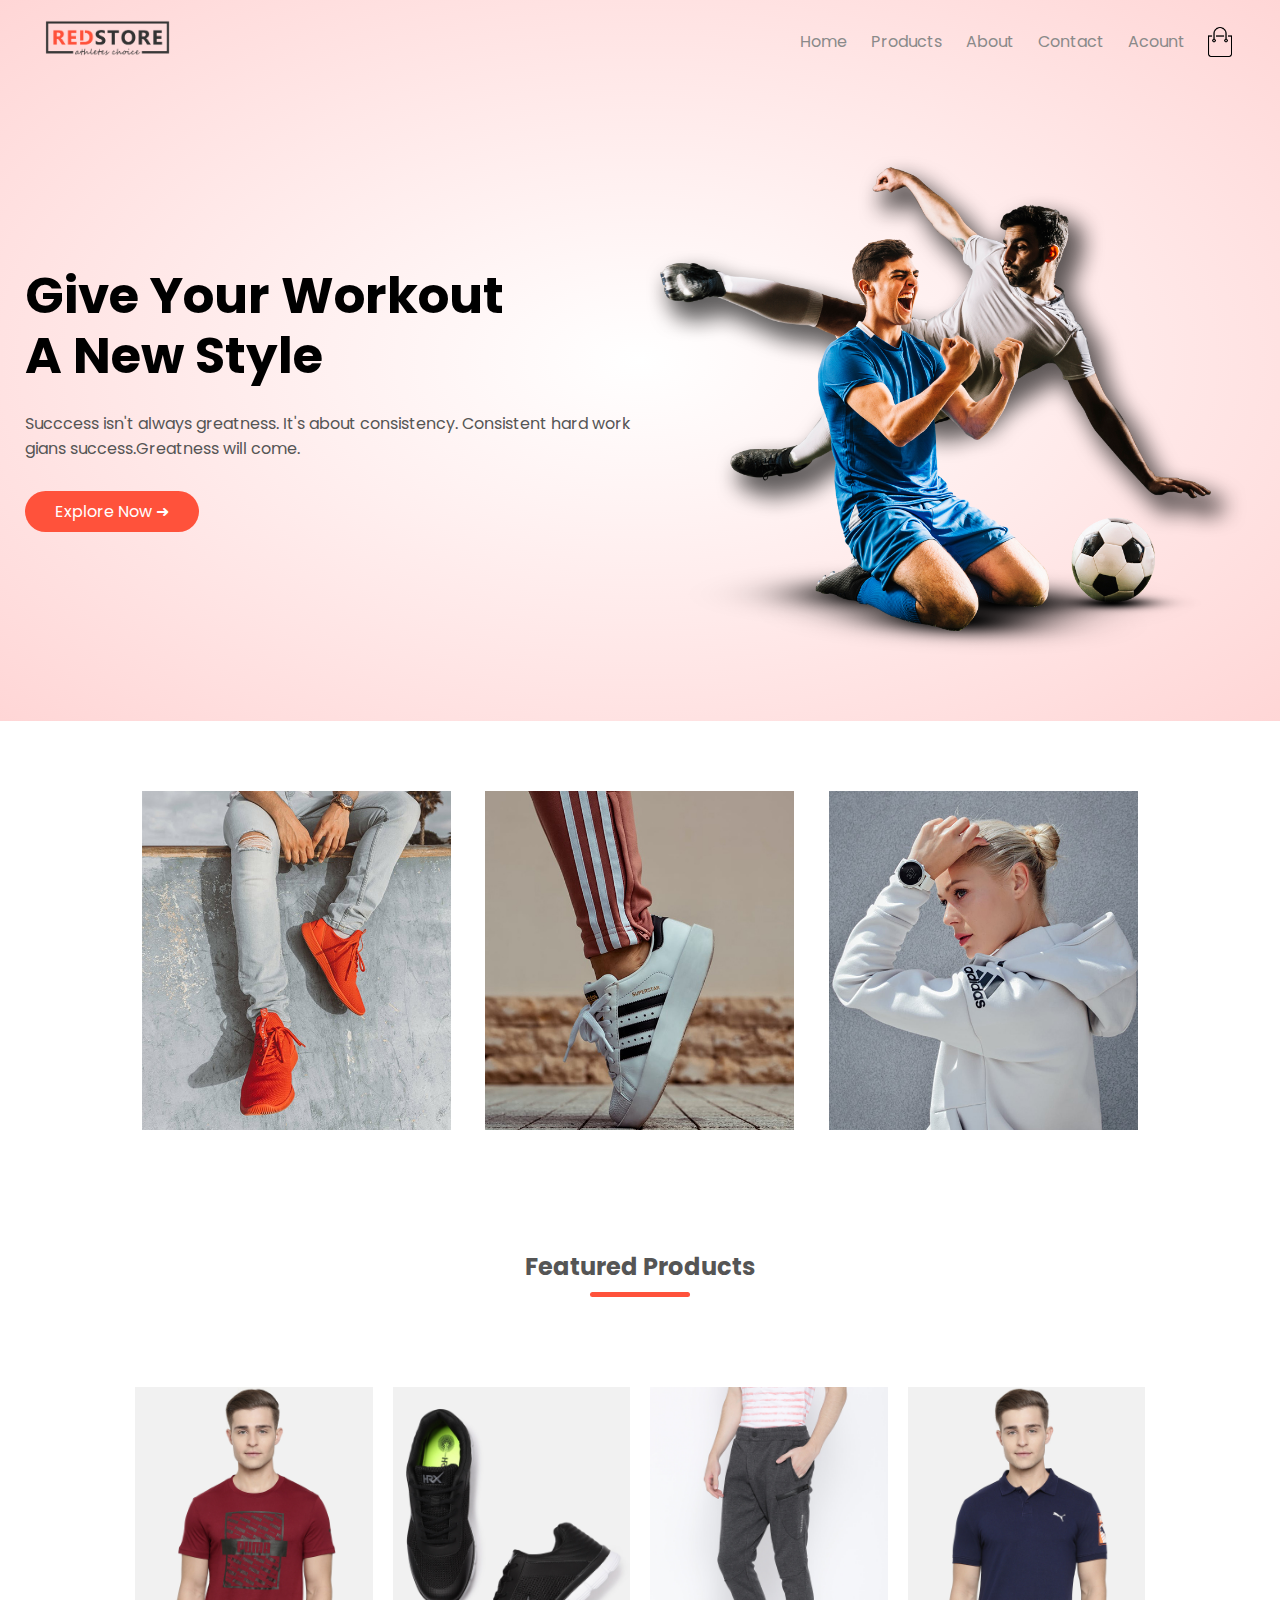
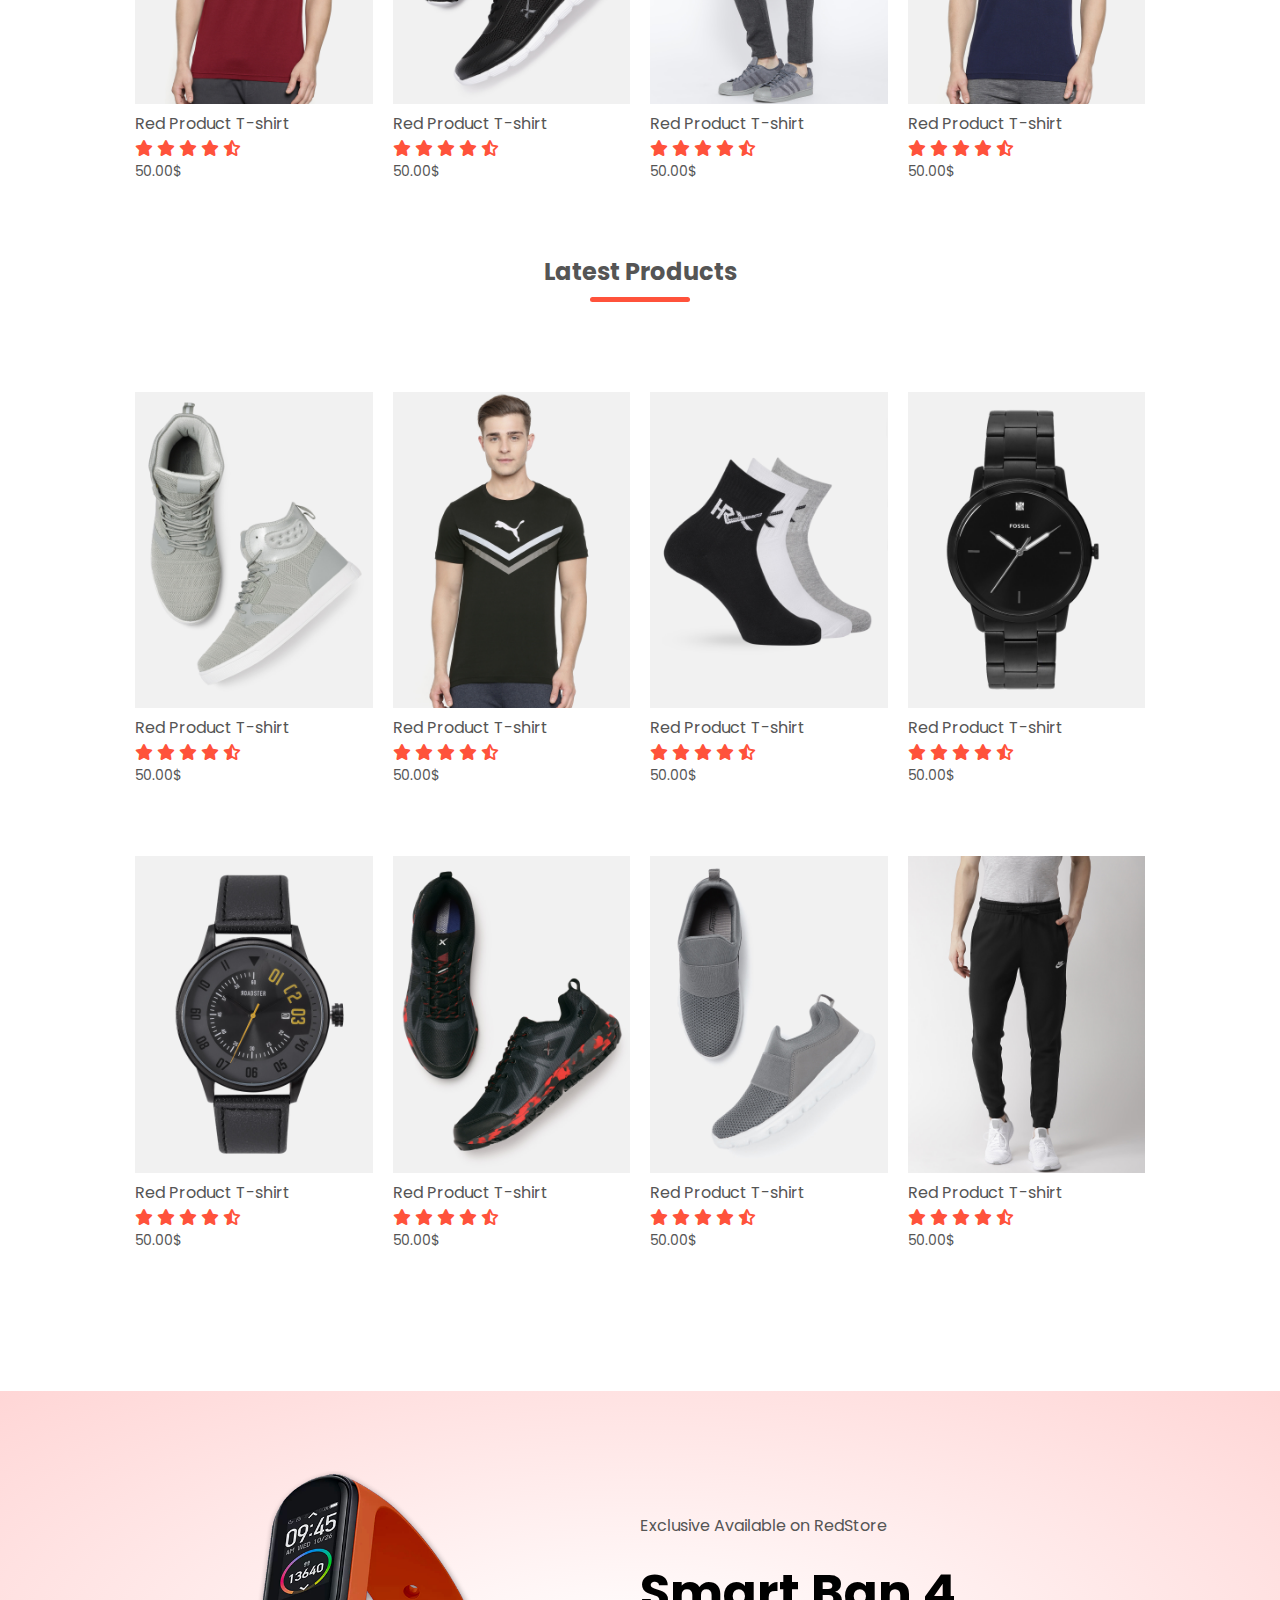
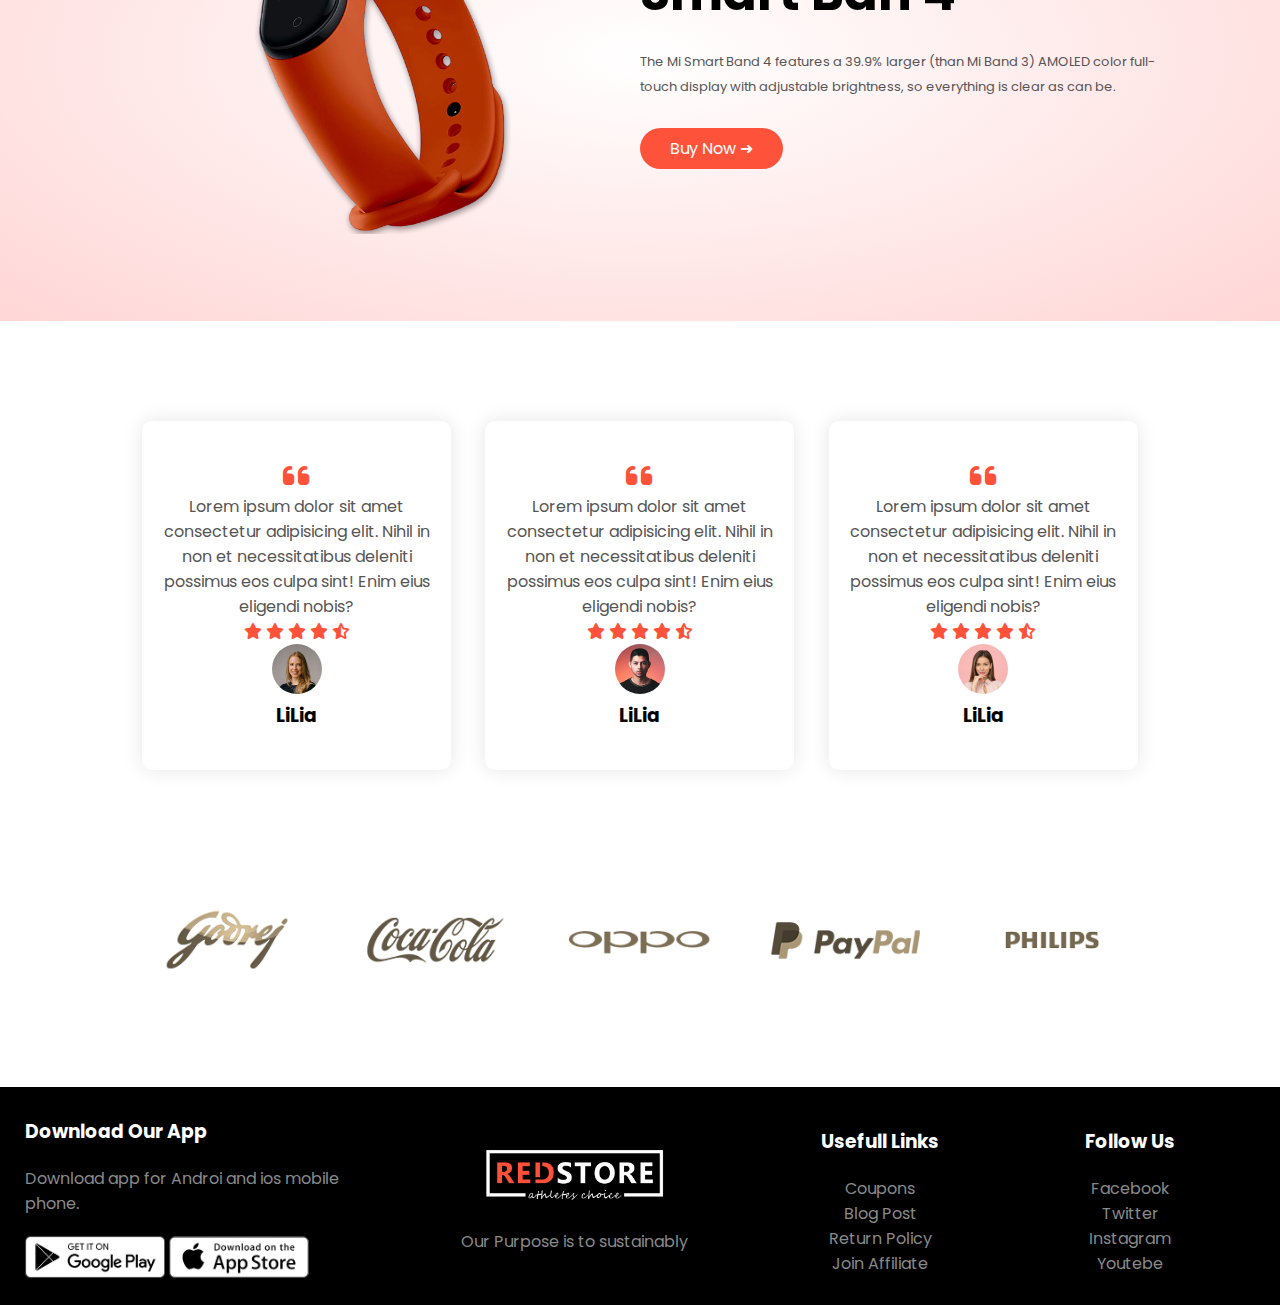
<file: index.html>
<!DOCTYPE html>
<html lang="en">
<head>
    <meta charset="UTF-8">
    <meta http-equiv="X-UA-Compatible" content="IE=edge">
    <meta name="viewport" content="width=device-width, initial-scale=1.0">
    <link rel="stylesheet" href="styles.css">
    <link rel="preconnect" href="https://fonts.googleapis.com">
<link rel="preconnect" href="https://fonts.gstatic.com" crossorigin>
<link href="https://fonts.googleapis.com/css2?family=Dosis:wght@300&family=Montserrat:ital,wght@0,400;0,500;1,300&family=Poppins:ital,wght@0,400;0,500;0,700;1,300;1,600&display=swap" rel="stylesheet">
<link rel="stylesheet" href="https://cdnjs.cloudflare.com/ajax/libs/font-awesome/6.2.0/css/all.min.css">
    <title>Store</title>
</head>
<body>
    <!-- header -->
    <div class="header">
    <div class="container">
        <div class="navbar">
            <div class="logo">
                <img src="./images/logo.png" width="125px">
            </div>
            <nav>
                <ul>
                    <li><a href="">Home</a></li>
                    <li><a href="">Products</a></li>
                    <li><a href="">About</a></li>
                    <li><a href="">Contact</a></li>
                    <li><a href="">Acount</a></li>
                </ul>
            </nav>
            <img src="./images/cart.png" width="30px" height="30px">
        </div>
        <div class="row">
            <div class="col-2">
                <h1>Give Your Workout <br>A New Style</h1>
                <p>Succcess isn't always greatness. It's about consistency. Consistent hard work gians success.Greatness will come.</p>
                <a href="" class="btn">Explore Now &#10140;</a>
            </div>
            <div class="col-2">
                <img src="./images/image1.png" alt="">
            </div>
        </div>
    </div>
</div>
<!-- Featured categories  -->
<div class="categories">
    <div class="small-container">
        <div class="row">
            <div class="col-3">
                <img src="./images/category-1.jpg" alt="">
            </div>
            <div class="col-3">
                <img src="./images/category-2.jpg" alt="">
            </div>
            <div class="col-3">
                <img src="./images/category-3.jpg" alt="">
            </div>
        </div>
    </div>
</div>
<!-- Featured products  -->
<div class="small-container">
    <h2 class="title">Featured Products</h2>
    <div class="row">
        <div class="col-4">
            <img src="./images/product-1.jpg" >
            <h4>Red Product T-shirt</h4>
            <div class="rating">
                <i class="fa-solid fa-star"></i>
                <i class="fa-solid fa-star"></i>
                <i class="fa-solid fa-star"></i>
                <i class="fa-solid fa-star"></i>
                <i class="fa-solid fa-star-half-stroke"></i>
            </div>
            <p>50.00$</p>
        </div>
        <div class="col-4">
            <img src="./images/product-2.jpg" >
            <h4>Red Product T-shirt</h4>
            <div class="rating">
                <i class="fa-solid fa-star"></i>
                <i class="fa-solid fa-star"></i>
                <i class="fa-solid fa-star"></i>
                <i class="fa-solid fa-star"></i>
                <i class="fa-solid fa-star-half-stroke"></i>
            </div>
            <p>50.00$</p>
        </div>
        <div class="col-4">
            <img src="./images/product-3.jpg" >
            <h4>Red Product T-shirt</h4>
            <div class="rating">
                <i class="fa-solid fa-star"></i>
                <i class="fa-solid fa-star"></i>
                <i class="fa-solid fa-star"></i>
                <i class="fa-solid fa-star"></i>
                <i class="fa-solid fa-star-half-stroke"></i>
            </div>
            <p>50.00$</p>
        </div>
        <div class="col-4">
            <img src="./images/product-4.jpg" >
            <h4>Red Product T-shirt</h4>
            <div class="rating">
                <i class="fa-solid fa-star"></i>
                <i class="fa-solid fa-star"></i>
                <i class="fa-solid fa-star"></i>
                <i class="fa-solid fa-star"></i>
                <i class="fa-solid fa-star-half-stroke"></i>
            </div>
            <p>50.00$</p>
        </div>
    </div>
    <h2 class="title">Latest Products</h2>
    <div class="row">
        <div class="col-4">
            <img src="./images/product-5.jpg" >
            <h4>Red Product T-shirt</h4>
            <div class="rating">
                <i class="fa-solid fa-star"></i>
                <i class="fa-solid fa-star"></i>
                <i class="fa-solid fa-star"></i>
                <i class="fa-solid fa-star"></i>
                <i class="fa-solid fa-star-half-stroke"></i>
            </div>
            <p>50.00$</p>
        </div>
        <div class="col-4">
            <img src="./images/product-6.jpg" >
            <h4>Red Product T-shirt</h4>
            <div class="rating">
                <i class="fa-solid fa-star"></i>
                <i class="fa-solid fa-star"></i>
                <i class="fa-solid fa-star"></i>
                <i class="fa-solid fa-star"></i>
                <i class="fa-solid fa-star-half-stroke"></i>
            </div>
            <p>50.00$</p>
        </div>
        <div class="col-4">
            <img src="./images/product-7.jpg" >
            <h4>Red Product T-shirt</h4>
            <div class="rating">
                <i class="fa-solid fa-star"></i>
                <i class="fa-solid fa-star"></i>
                <i class="fa-solid fa-star"></i>
                <i class="fa-solid fa-star"></i>
                <i class="fa-solid fa-star-half-stroke"></i>
            </div>
            <p>50.00$</p>
        </div>
        <div class="col-4">
            <img src="./images/product-8.jpg" >
            <h4>Red Product T-shirt</h4>
            <div class="rating">
                <i class="fa-solid fa-star"></i>
                <i class="fa-solid fa-star"></i>
                <i class="fa-solid fa-star"></i>
                <i class="fa-solid fa-star"></i>
                <i class="fa-solid fa-star-half-stroke"></i>
            </div>
            <p>50.00$</p>
        </div>
    </div>
    <div class="row">
        <div class="col-4">
            <img src="../images/product-9.jpg" >
            <h4>Red Product T-shirt</h4>
            <div class="rating">
                <i class="fa-solid fa-star"></i>
                <i class="fa-solid fa-star"></i>
                <i class="fa-solid fa-star"></i>
                <i class="fa-solid fa-star"></i>
                <i class="fa-solid fa-star-half-stroke"></i>
            </div>
            <p>50.00$</p>
        </div>
        <div class="col-4">
            <img src="../images/product-10.jpg" >
            <h4>Red Product T-shirt</h4>
            <div class="rating">
                <i class="fa-solid fa-star"></i>
                <i class="fa-solid fa-star"></i>
                <i class="fa-solid fa-star"></i>
                <i class="fa-solid fa-star"></i>
                <i class="fa-solid fa-star-half-stroke"></i>
            </div>
            <p>50.00$</p>
        </div>
        <div class="col-4">
            <img src="../images/product-11.jpg" >
            <h4>Red Product T-shirt</h4>
            <div class="rating">
                <i class="fa-solid fa-star"></i>
                <i class="fa-solid fa-star"></i>
                <i class="fa-solid fa-star"></i>
                <i class="fa-solid fa-star"></i>
                <i class="fa-solid fa-star-half-stroke"></i>
            </div>
            <p>50.00$</p>
        </div>
        <div class="col-4">
            <img src="../images/product-12.jpg" >
            <h4>Red Product T-shirt</h4>
            <div class="rating">
                <i class="fa-solid fa-star"></i>
                <i class="fa-solid fa-star"></i>
                <i class="fa-solid fa-star"></i>
                <i class="fa-solid fa-star"></i>
                <i class="fa-solid fa-star-half-stroke"></i>
            </div>
            <p>50.00$</p>
        </div>
    </div>
</div>
<!-- Offer -->
<div class="offer">
    <div class="small-container">
        <div class="row">
            <div class="col-2">
                <img src="./images/exclusive.png" class="offer-img">
            </div>
            <div class="col-2">
                <p>Exclusive Available on RedStore</p>
                <h1>Smart Ban 4</h1>
                <small>
                The Mi Smart Band 4 features a 39.9% larger (than Mi Band 3) AMOLED color full-touch display with adjustable brightness, so everything is clear as can be.

                </small>
                <a href="" class="btn">Buy Now &#10140;</a>
            </div>
           
    </div>
</div>
</div>
<!-- testimonial -->
<div class="testimonial">
    <div class="small-container">
        <div class="row">
            <div class="col-3">
                <i class="fa fa-quote-left"></i>
                <p>Lorem ipsum dolor sit amet consectetur adipisicing elit. Nihil in non et necessitatibus deleniti possimus eos culpa sint! Enim eius eligendi nobis?</p>
                <div class="rating">
                    <i class="fa-solid fa-star"></i>
                    <i class="fa-solid fa-star"></i>
                    <i class="fa-solid fa-star"></i>
                    <i class="fa-solid fa-star"></i>
                    <i class="fa-solid fa-star-half-stroke"></i>
                </div>
                <img src="./images/user-1.png" alt="">
                <h3>LiLia</h3>

            </div>
            <div class="col-3">
                <i class="fa fa-quote-left"></i>
                <p>Lorem ipsum dolor sit amet consectetur adipisicing elit. Nihil in non et necessitatibus deleniti possimus eos culpa sint! Enim eius eligendi nobis?</p>
                <div class="rating">
                    <i class="fa-solid fa-star"></i>
                    <i class="fa-solid fa-star"></i>
                    <i class="fa-solid fa-star"></i>
                    <i class="fa-solid fa-star"></i>
                    <i class="fa-solid fa-star-half-stroke"></i>
                </div>
                <img src="./images/user-2.png" alt="">
                <h3>LiLia</h3>

            </div>
            <div class="col-3">
                <i class="fa fa-quote-left"></i>
                <p>Lorem ipsum dolor sit amet consectetur adipisicing elit. Nihil in non et necessitatibus deleniti possimus eos culpa sint! Enim eius eligendi nobis?</p>
                <div class="rating">
                    <i class="fa-solid fa-star"></i>
                    <i class="fa-solid fa-star"></i>
                    <i class="fa-solid fa-star"></i>
                    <i class="fa-solid fa-star"></i>
                    <i class="fa-solid fa-star-half-stroke"></i>
                </div>
                <img src="./images/user-3.png" alt="">
                <h3>LiLia</h3>

            </div>
           
        </div>
    </div>
</div>
<!-- Brands -->
<div class="brands">
    <div class="small-container">
        <div class="row">
            <div class="col-5">
                <img src="./images/logo-godrej.png" alt="">
            </div>
            <div class="col-5">
                <img src="./images/logo-coca-cola.png" alt="">
            </div>
            <div class="col-5">
                <img src="./images/logo-oppo.png" alt="">
            </div>
            <div class="col-5">
                <img src="./images/logo-paypal.png" alt="">
            </div>
            <div class="col-5">
                <img src="./images/logo-philips.png" alt="">
            </div>
        </div>
    </div>
</div>
<!-- footer -->
<div class="footer">
    <div class="container">
        <div class="row">
            <div class="footer-col-1">
                <h3>Download Our App</h3>
                <p>Download app for Androi and ios mobile phone.</p>
                <div class="app-logo">
                    <img src="./images/play-store.png" alt="">
                    <img src="./images/app-store.png" alt="">
                </div>
            </div>
            <div class="footer-col-2">
                <img src="./images/logo-white.png" alt="">
                <p>Our Purpose is to sustainably</p>
            </div>
            <div class="footer-col-3">
                <h3>Usefull Links</h3>
                <ul>
                    <li>Coupons</li>
                    <li>Blog Post</li>
                    <li>Return Policy</li>
                    <li>Join Affiliate</li>
                </ul>
            </div>
            <div class="footer-col-4">
                <h3>Follow Us</h3>
                <ul>
                    <li><a href="https://www.facebook.com/nhd.1311">Facebook</a></li>
                    <li>Twitter</li>
                    <li>Instagram</li>
                    <li>Youtebe</li>
                </ul>
            </div>
        </div>
    </div>
</div>
</body>
</html>
</file>
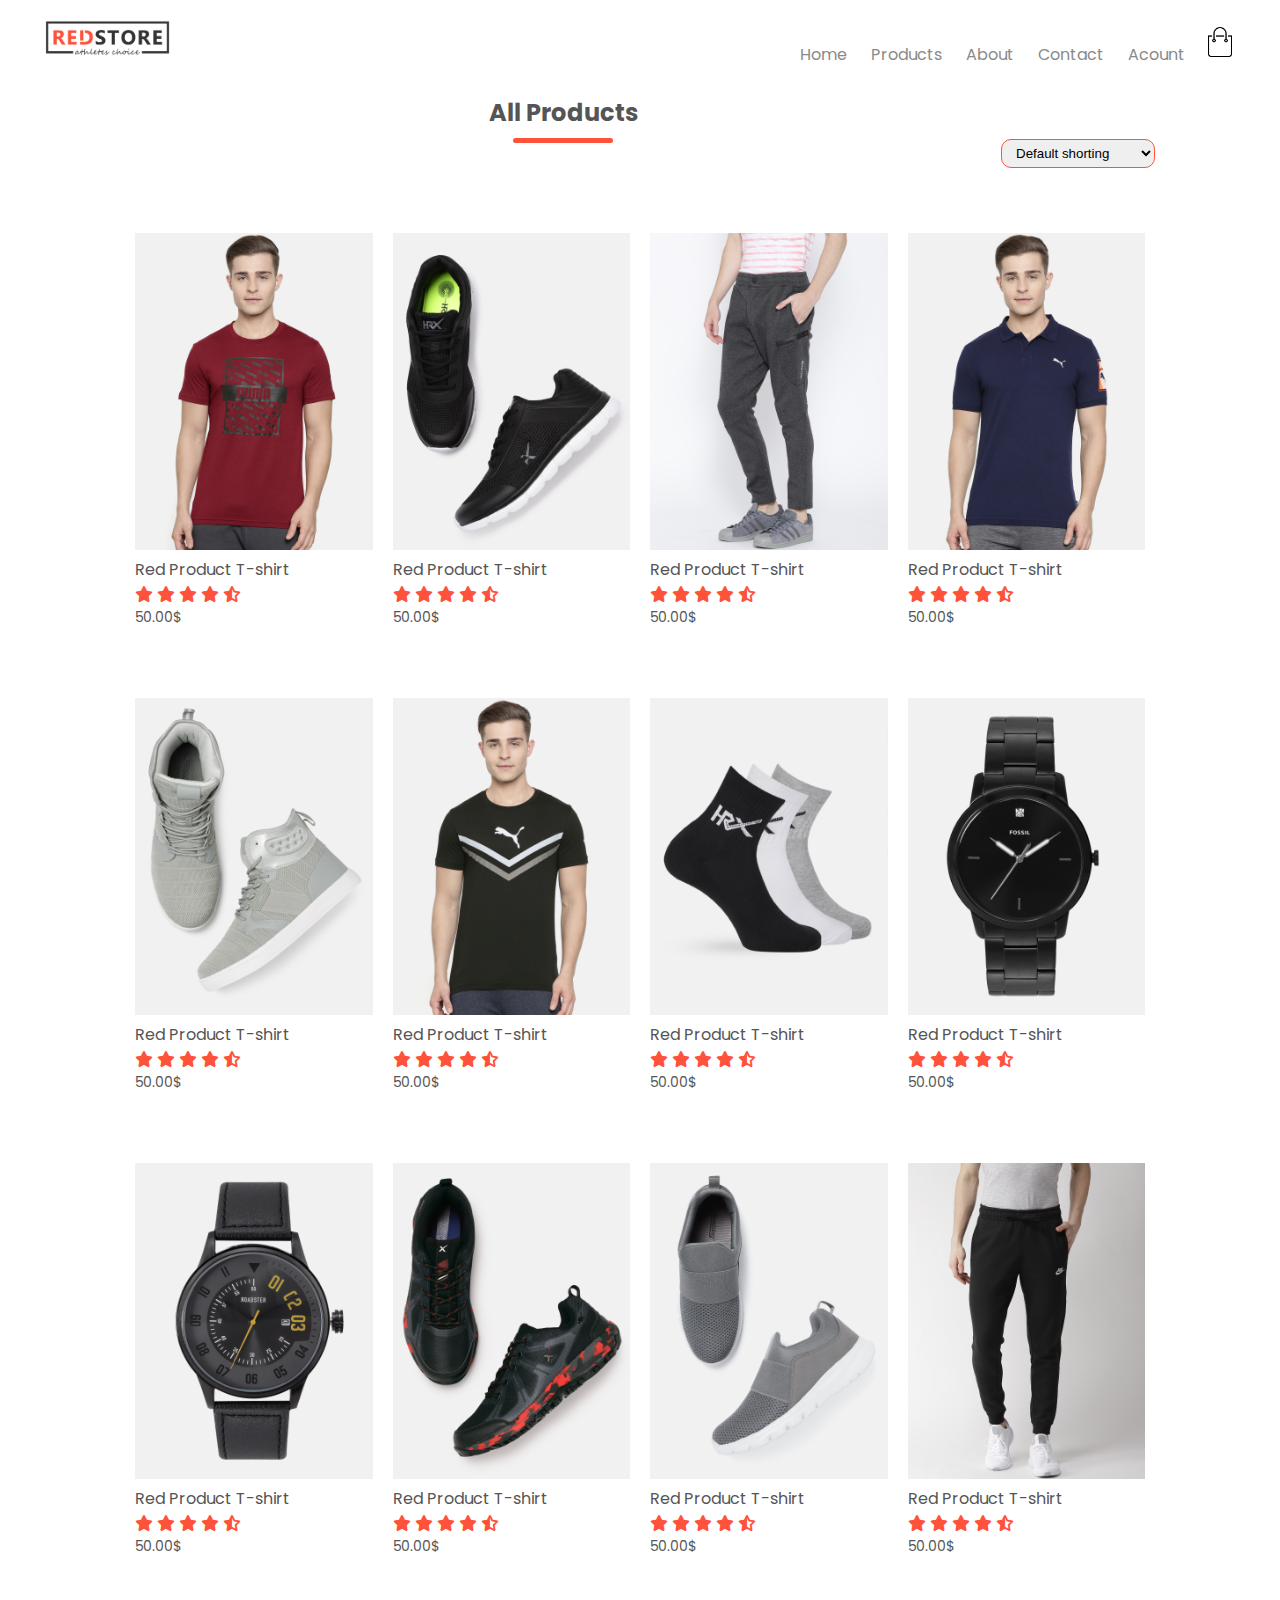
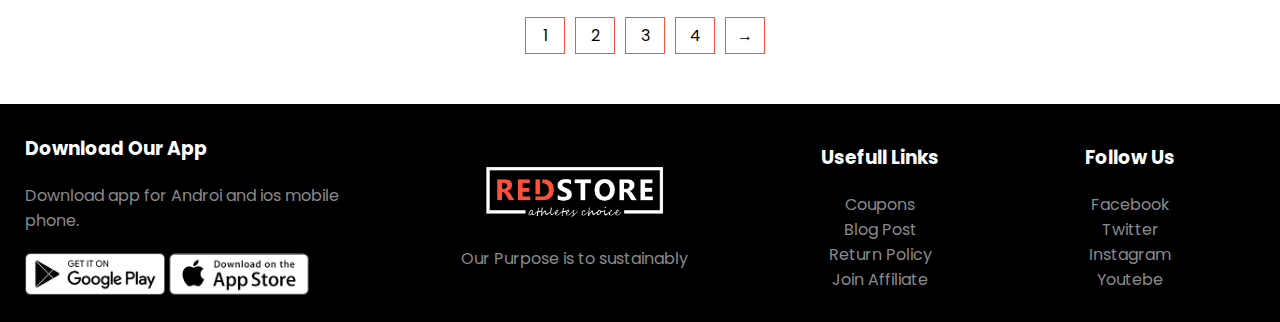
<file: products.html>
<!DOCTYPE html>
<html lang="en">
<head>
    <meta charset="UTF-8">
    <meta http-equiv="X-UA-Compatible" content="IE=edge">
    <meta name="viewport" content="width=device-width, initial-scale=1.0">
    <link rel="stylesheet" href="styles.css">
    <link rel="preconnect" href="https://fonts.googleapis.com">
<link rel="preconnect" href="https://fonts.gstatic.com" crossorigin>
<link href="https://fonts.googleapis.com/css2?family=Dosis:wght@300&family=Montserrat:ital,wght@0,400;0,500;1,300&family=Poppins:ital,wght@0,400;0,500;0,700;1,300;1,600&display=swap" rel="stylesheet">
<link rel="stylesheet" href="https://cdnjs.cloudflare.com/ajax/libs/font-awesome/6.2.0/css/all.min.css">
    <title>All products - Store</title>
</head>
<body>
    <!-- header -->
    <div class="container">
        <div class="navbar">
            <div class="logo">
                <img src="./images/logo.png" width="125px">
            </div>
            <nav>
                <ul id="menuItem">
                    <li><a href="./index.html">Home</a></li>
                    <li><a href="">Products</a></li>
                    <li><a href="">About</a></li>
                    <li><a href="">Contact</a></li>
                    <li><a href="">Acount</a></li>
                </ul>
            </nav>
            <img class="cart" src="./images/cart.png" width="30px" height="30px">
            <img src="./images/menu.png" class="menu-icon" onclick="menutoggle()">
        </div>
    </div>
</div>
<!-- Featured products  -->
<div class="small-container">
  <div class="row row-2">
    <h2 class="title">All Products</h2>
    <select class="short-by" id="">
        <option value="">Default shorting</option>
        <option value="">Short by price</option>
        <option value="">Short by popularity</option>
        <option value="">Short by rating</option>
        <option value="">Short by sale</option>
    </select>
  </div> 
    <div class="row">
        <div class="col-4">
            <img src="./images/product-1.jpg" >
            <h4>Red Product T-shirt</h4>
            <div class="rating">
                <i class="fa-solid fa-star"></i>
                <i class="fa-solid fa-star"></i>
                <i class="fa-solid fa-star"></i>
                <i class="fa-solid fa-star"></i>
                <i class="fa-solid fa-star-half-stroke"></i>
            </div>
            <p>50.00$</p>
        </div>
        <div class="col-4">
            <img src="./images/product-2.jpg" >
            <h4>Red Product T-shirt</h4>
            <div class="rating">
                <i class="fa-solid fa-star"></i>
                <i class="fa-solid fa-star"></i>
                <i class="fa-solid fa-star"></i>
                <i class="fa-solid fa-star"></i>
                <i class="fa-solid fa-star-half-stroke"></i>
            </div>
            <p>50.00$</p>
        </div>
        <div class="col-4">
            <img src="./images/product-3.jpg" >
            <h4>Red Product T-shirt</h4>
            <div class="rating">
                <i class="fa-solid fa-star"></i>
                <i class="fa-solid fa-star"></i>
                <i class="fa-solid fa-star"></i>
                <i class="fa-solid fa-star"></i>
                <i class="fa-solid fa-star-half-stroke"></i>
            </div>
            <p>50.00$</p>
        </div>
        <div class="col-4">
            <img src="./images/product-4.jpg" >
            <h4>Red Product T-shirt</h4>
            <div class="rating">
                <i class="fa-solid fa-star"></i>
                <i class="fa-solid fa-star"></i>
                <i class="fa-solid fa-star"></i>
                <i class="fa-solid fa-star"></i>
                <i class="fa-solid fa-star-half-stroke"></i>
            </div>
            <p>50.00$</p>
        </div>
    </div>
    <div class="row">
        <div class="col-4">
            <img src="./images/product-5.jpg" >
            <h4>Red Product T-shirt</h4>
            <div class="rating">
                <i class="fa-solid fa-star"></i>
                <i class="fa-solid fa-star"></i>
                <i class="fa-solid fa-star"></i>
                <i class="fa-solid fa-star"></i>
                <i class="fa-solid fa-star-half-stroke"></i>
            </div>
            <p>50.00$</p>
        </div>
        <div class="col-4">
            <img src="./images/product-6.jpg" >
            <h4>Red Product T-shirt</h4>
            <div class="rating">
                <i class="fa-solid fa-star"></i>
                <i class="fa-solid fa-star"></i>
                <i class="fa-solid fa-star"></i>
                <i class="fa-solid fa-star"></i>
                <i class="fa-solid fa-star-half-stroke"></i>
            </div>
            <p>50.00$</p>
        </div>
        <div class="col-4">
            <img src="./images/product-7.jpg" >
            <h4>Red Product T-shirt</h4>
            <div class="rating">
                <i class="fa-solid fa-star"></i>
                <i class="fa-solid fa-star"></i>
                <i class="fa-solid fa-star"></i>
                <i class="fa-solid fa-star"></i>
                <i class="fa-solid fa-star-half-stroke"></i>
            </div>
            <p>50.00$</p>
        </div>
        <div class="col-4">
            <img src="./images/product-8.jpg" >
            <h4>Red Product T-shirt</h4>
            <div class="rating">
                <i class="fa-solid fa-star"></i>
                <i class="fa-solid fa-star"></i>
                <i class="fa-solid fa-star"></i>
                <i class="fa-solid fa-star"></i>
                <i class="fa-solid fa-star-half-stroke"></i>
            </div>
            <p>50.00$</p>
        </div>
    </div>
    <div class="row">
        <div class="col-4">
            <img src="./images/product-9.jpg" >
            <h4>Red Product T-shirt</h4>
            <div class="rating">
                <i class="fa-solid fa-star"></i>
                <i class="fa-solid fa-star"></i>
                <i class="fa-solid fa-star"></i>
                <i class="fa-solid fa-star"></i>
                <i class="fa-solid fa-star-half-stroke"></i>
            </div>
            <p>50.00$</p>
        </div>
        <div class="col-4">
            <img src="./images/product-10.jpg" >
            <h4>Red Product T-shirt</h4>
            <div class="rating">
                <i class="fa-solid fa-star"></i>
                <i class="fa-solid fa-star"></i>
                <i class="fa-solid fa-star"></i>
                <i class="fa-solid fa-star"></i>
                <i class="fa-solid fa-star-half-stroke"></i>
            </div>
            <p>50.00$</p>
        </div>
        <div class="col-4">
            <img src="./images/product-11.jpg" >
            <h4>Red Product T-shirt</h4>
            <div class="rating">
                <i class="fa-solid fa-star"></i>
                <i class="fa-solid fa-star"></i>
                <i class="fa-solid fa-star"></i>
                <i class="fa-solid fa-star"></i>
                <i class="fa-solid fa-star-half-stroke"></i>
            </div>
            <p>50.00$</p>
        </div>
        <div class="col-4">
            <img src="./images/product-12.jpg" >
            <h4>Red Product T-shirt</h4>
            <div class="rating">
                <i class="fa-solid fa-star"></i>
                <i class="fa-solid fa-star"></i>
                <i class="fa-solid fa-star"></i>
                <i class="fa-solid fa-star"></i>
                <i class="fa-solid fa-star-half-stroke"></i>
            </div>
            <p>50.00$</p>
        </div>
    </div>
    <div class="page-btn">
        <span>1</span>
        <span>2</span>
        <span>3</span>
        <span>4</span>
        <span>&#8594;</span>

    </div>
</div>
<!-- footer -->
<div class="footer">
    <div class="container">
        <div class="row">
            <div class="footer-col-1">
                <h3>Download Our App</h3>
                <p>Download app for Androi and ios mobile phone.</p>
                <div class="app-logo">
                    <img src="./images/play-store.png" alt="">
                    <img src="./images/app-store.png" alt="">
                </div>
            </div>
            <div class="footer-col-2">
                <img src="./images/logo-white.png" alt="">
                <p>Our Purpose is to sustainably</p>
            </div>
            <div class="footer-col-3">
                <h3>Usefull Links</h3>
                <ul>
                    <li>Coupons</li>
                    <li>Blog Post</li>
                    <li>Return Policy</li>
                    <li>Join Affiliate</li>
                </ul>
            </div>
            <div class="footer-col-4">
                <h3>Follow Us</h3>
                <ul>
                    <li><a href="https://www.facebook.com/nhd.1311">Facebook</a></li>
                    <li>Twitter</li>
                    <li>Instagram</li>
                    <li>Youtebe</li>
                </ul>
            </div>
        </div>
    </div>
<script>
    const menuItem = document.getElementById("menuItem");
    menuItem.style.maxHeight = "0px";
    function menutoggle(){
        if(menuItem.style.maxHeight == "0px"){
            menuItem.style.maxHeight = "200px";
        }else {
            menuItem.style.maxHeight = "0px";
        }
    }
</script>
</body>
</html>
</file>
<file: styles.css>
* {
  padding: 0px;
  margin: 0px;
  box-sizing: border-box;
}
body {
  font-family: "Poppins", sans-serif;
}
.header {
  background: radial-gradient(#fff, #ffd6d6);
}
.navbar {
  display: flex;
  align-items: center;
  padding: 20px;
}
nav {
  flex: 1;
  text-align: right;
}
nav ul li {
  display: inline-block;
  text-decoration: none;
  margin-right: 20px;
}
img .cart{
  transform: translateY(7px);
}
a {
  text-decoration: none;
  color: #555;
}
p {
  color: #555;
}
.container {
  max-width: 1300px;
  margin: auto;
  padding: 0px 25px;
}
.row {
  display: flex;
  align-items: center;
  flex-wrap: wrap;
  justify-content: space-around;
}
.col-2 {
  flex-basis: 50%;
  min-width: 300px;
}
.col-2 img {
  max-width: 100%;
  padding: 50px 0px;
}
.col-2 h1 {
  font-size: 50px;
  line-height: 60px;
  margin: 25px 0px;
}
.btn {
  display: inline-block;
  background: #ff523b;
  color: #fff;
  margin: 30px 0px;
  padding: 8px 30px;
  border-radius: 30px;
  transition: background 0.5s;
}
.btn:hover {
  background: #563434;
}
.categories {
  margin: 70px 0px;
}
.col-3 {
  flex-basis: 30%;
  min-width: 250px;
  margin-bottom: 30px;
}
.col-3 img {
  width: 100%;
}
.small-container {
  max-width: 1080px;
  margin: auto;
  padding: 0px 25px;
}
.col-4 {
  flex-basis: 25%;
  padding: 10px;
  margin-bottom: 50px;
  min-width: 200px;
  transition: transform 1s;
}
.col-4 img {
  width: 100%;
}
.title {
  text-align: center;
  margin: 0px auto 80px;
  position: relative;
  line-height: 60px;
  color: #555;
}
.title::after {
  content: "";
  background: #ff523b;
  width: 100px;
  height: 5px;
  border-radius: 5px;
  position: absolute;
  bottom: 0;
  left: 50%;
  transform: translateX(-50%);
}
h4 {
  color: #555;
  font-weight: normal;
}
.col-4 p {
  font-size: 14px;
}
.rating .fa-star,
.fa-star-half-stroke {
  color: #ff523b;
}
.col-4:hover {
  transform: translateY(-10%);
}
/* offer */
.offer {
  background: radial-gradient(#fff, #ffd6d6);
  margin-top: 80px;
  padding: 30px 0px;
}
.col-2 .offer-img {
  padding: 50px;
}
small {
  color: #555;
  font-size: 13px;
}
/* testimonial */
.testimonial {
  padding-top: 100px;
}
.testimonial .col-3 {
  text-align: center;
  padding: 40px 20px;
  box-shadow: 0 0 20px 0px rgba(0, 0, 0, 0.1);
  border-radius: 10px;
  cursor: pointer;
  transition: transform 1s;
}
.testimonial .col-3 img {
  width: 50px;
  border-radius: 50%;
}
.testimonial .col-3:hover {
  transform: translateY(-10%);
}
.fa-quote-left {
  font-size: 30px;
  color: #ff523b;
}
/* brands */
.brands {
  margin: 100px auto;
}
.col-5 {
  width: 160px;
}
.col-5 img {
  width: 100%;
  cursor: pointer;
  filter: sepia(100%);
}
.col-5 img:hover {
  filter: sepia(0);
}
/* footer */
.footer {
  padding-top: 30px;
  margin-top: 30px;
  background: #000;
  color: #8a8a8a;
}
.footer p {
  color: #8a8a8a;
}
.footer h3 {
  color: #fff;
  margin-bottom: 20px;
}
.footer-col-1,
.footer-col-2,
.footer-col-3,
.footer-col-4 {
  min-width: 250px;
  margin-bottom: 20px;
}
.footer-col-1 {
  flex-basis: 30%;
}
.footer-col-2 {
  flex: 1;
  text-align: center;
}
.footer-col-2 img {
  width: 180px;
  margin-bottom: 20px;
}
.footer-col-3,
.footer-col-4 {
  flex-basis: 12%;
  text-align: center;
}
ul {
  list-style-type: none;
}
.app-logo {
  margin-top: 20px;
}
.app-logo img {
  width: 140px;
}
ul li a {
  color: #8a8a8a;
}
.menu-icon {
  width: 28px;
  margin-left: 20px;
  display: none;
}
/* All products page */

select:focus {
  outline: none;
}
.short-by {
  border: 1px solid #ff523b;
  border-radius: 10px;
  padding: 5px 10px;
  display: flex;
  justify-content: center;
  align-items: center;
}
.page-btn{
  display: flex;
  justify-content: center;
  align-items: center;
  margin-bottom: 50px;
}
.page-btn span {
  padding:  5px 10px;
  display: inline-block;
 margin-left: 10px;
  border: 1px solid #ff523b;
  width: 40px;
  height: auto;
  text-align: center;
  cursor: pointer;
}
.page-btn span:hover{
  background-color: #ff523b;
  color: #fff;
}
@media screen and (max-width: 800px) {
  .title {
    transform: translatey(35px);
  }
    nav ul {
        position: absolute;
        top: 70px;
        left: 0;
        background-color: #333;
        width: 100%;
        font-size: 15px;
        overflow: hidden;
        transition: max-heigth 0.5s;
    }
    ul li {
    display: block;
    margin: 10px 50px 10px 0px;
    }
    ul li a{
        color: #fff;
    }
    .menu-icon {
        display: block;
        cursor: pointer;
}
</file>
